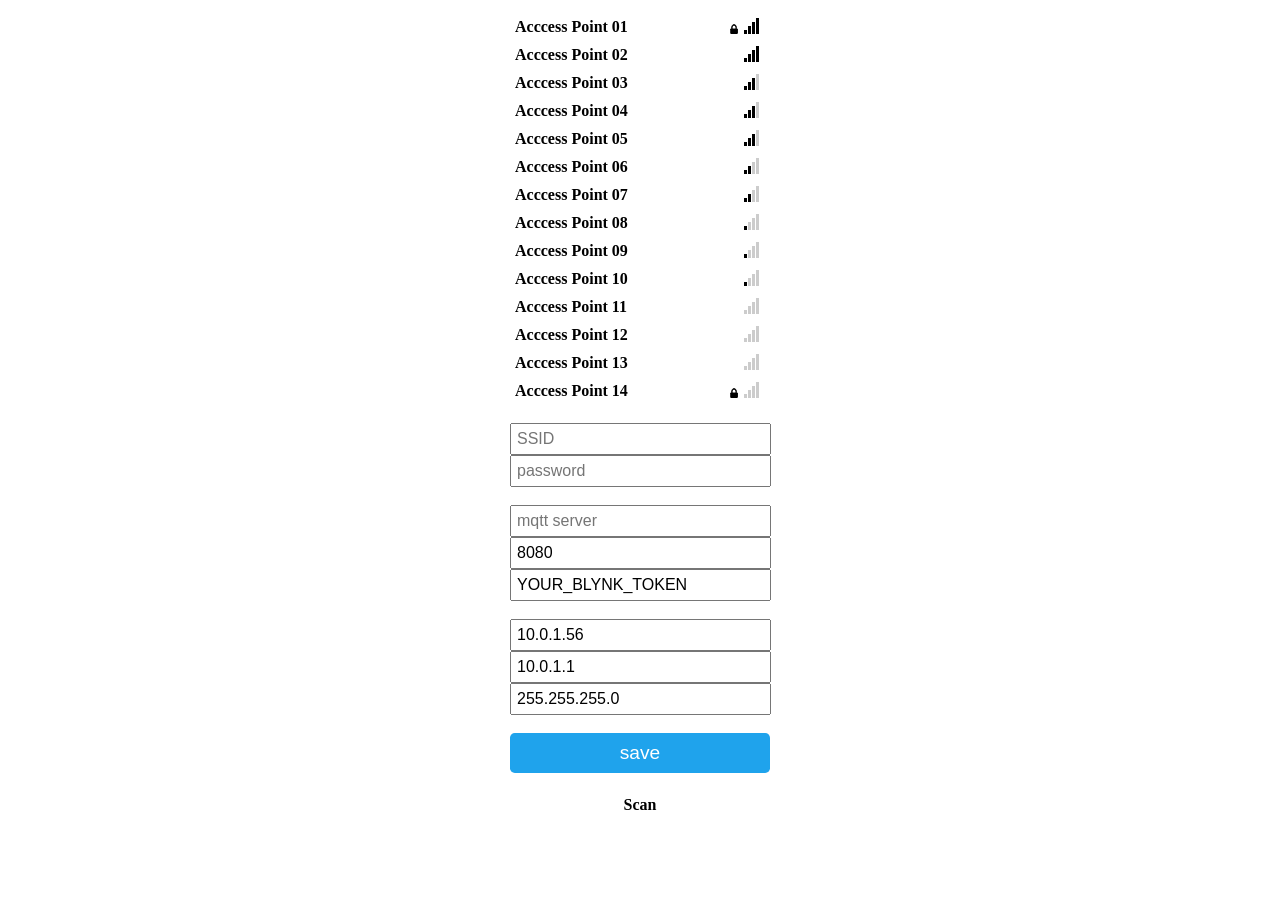
<file: lib/WifiManager/extras/test.html>
<!DOCTYPE html>
<html lang="en">

<head>
    <meta name="viewport" content="width=device-width, initial-scale=1, user-scalable=no" />
    <title>Config ESP</title>
    <script>

    function c(l,e) {
    	console.log(l);
    	// preventDefault();
        document.getElementById('s').value = l.innerText || l.textContent;
        // document.location.href = document.location +"#wmform";
        p = l.nextElementSibling.classList.contains("l");
        document.getElementById('p').disabled = !p;
        if(p)document.getElementById('p').focus();
        return false;
    }

    </script>

<style>
.c,
body {
    text-align: center
}

div,
input {
    padding: 5px;
    font-size: 1em
}

input {
    width: 95%
}

body {
    font-family: verdana
}

button {
    border: 0;
    border-radius: .3rem;
    background-color: #1fa3ec;
    color: #fff;
    line-height: 2.4rem;
    font-size: 1.2rem;
    width: 100%
}

a {
    color: #000;
    font-weight: 700;
    text-decoration: none
}

a:hover {
    color: #1fa3ec;
    text-decoration: underline
}

.q {
    height: 16px;
    margin: 0;
    padding: 0 5px;
    text-align: right;
    min-width: 38px
}

.q.q-0:after {
    background-position-x: 0
}

.q.q-1:after {
    background-position-x: -16px
}

.q.q-2:after {
    background-position-x: -32px
}

.q.q-3:after {
    background-position-x: -48px
}

.q.q-4:after {
    background-position-x: -64px
}

.q.l:before {
    background-position-x: -80px;
    padding-right: 5px
}

.ql .q {
    float: left
}

.qr .q {
    float: right
}

.qinv .q {
    -webkit-filter: invert(1);
    filter: invert(1)
}

.q:after,
.q:before {
    content: '';
    width: 16px;
    height: 16px;
    display: inline-block;
    background-repeat: no-repeat;
    background-position: 16px 0;
    background-image: url('[data-uri]');
}

@media (-webkit-min-device-pixel-ratio: 2),
(min-resolution: 192dpi) {
    .q:before,
    .q:after {
        background-image: url('[data-uri]');
        background-size: 95px 16px;
    }
}

input:disabled {
    opacity: 0.5;
}

</style>

</head>

<body>
 	<!-- classes, left/right invert -->
    <div class="qr" style='text-align:left;display:inline-block;min-width:260px;'>
        <div><a href='#p' onclick='c(this)'>Acccess Point 01</a><div role='img' aria-label='88%' title='88%' class='q q-4 l'></div></div>
        <div><a href='#p' onclick='c(this)'>Acccess Point 02</a><div role='img' aria-label='88%' title='88%' class='q q-4'></div></div>
        <div><a href='#p' onclick='c(this)'>Acccess Point 03</a><div role='img' aria-label='88%' title='88%' class='q q-3'></div></div>
        <div><a href='#p' onclick='c(this)'>Acccess Point 04</a><div role='img' aria-label='88%' title='88%' class='q q-3'></div></div>
        <div><a href='#p' onclick='c(this)'>Acccess Point 05</a><div role='img' aria-label='88%' title='88%' class='q q-3'></div></div>
        <div><a href='#p' onclick='c(this)'>Acccess Point 06</a><div role='img' aria-label='88%' title='88%' class='q q-2'></div></div>
        <div><a href='#p' onclick='c(this)'>Acccess Point 07</a><div role='img' aria-label='88%' title='88%' class='q q-2'></div></div>
        <div><a href='#p' onclick='c(this)'>Acccess Point 08</a><div role='img' aria-label='88%' title='88%' class='q q-1'></div></div>
        <div><a href='#p' onclick='c(this)'>Acccess Point 09</a><div role='img' aria-label='88%' title='88%' class='q q-1'></div></div>
        <div><a href='#p' onclick='c(this)'>Acccess Point 10</a><div role='img' aria-label='88%' title='88%' class='q q-1'></div></div>
        <div><a href='#p' onclick='c(this)'>Acccess Point 11</a><div role='img' aria-label='88%' title='88%' class='q q-0'></div></div>
        <div><a href='#p' onclick='c(this)'>Acccess Point 12</a><div role='img' aria-label='88%' title='88%' class='q q-0'></div></div>
        <div><a href='#p' onclick='c(this)'>Acccess Point 13</a><div role='img' aria-label='88%' title='88%' class='q q-0'></div></div>
        <div><a href='#p' onclick='c(this)'>Acccess Point 14</a><div role='img' aria-label='88%' title='88%' class='q q-0 l'></div></div>
        <br/>
        <form id="wmform" method='get' action='wifisave'>
            <input id='s' name='s' length=32 placeholder='SSID'>
            <br/>
            <input id='p' name='p' length=64 type='password' placeholder='password'>
            <br/>
            <br/>
            <input id='server' name='server' length=4 placeholder='mqtt server' value=''>
            <br/>
            <input id='port' name='port' length=5 placeholder='mqtt port' value='8080'>
            <br/>
            <input id='blynk' name='blynk' length=3 placeholder='blynk token' value='YOUR_BLYNK_TOKEN'>
            <br/>
            <br/>
            <input id='ip' name='ip' length=15 placeholder='Static IP' value='10.0.1.56'>
            <br/>
            <input id='gw' name='gw' length=15 placeholder='Static Gateway' value='10.0.1.1'>
            <br/>
            <input id='sn' name='sn' length=15 placeholder='Subnet' value='255.255.255.0'>
            <br/>
            <br/>
            <button type='submit'>save</button>
        </form>
        <br/>
        <div class="c"><a href="/wifi">Scan</a></div>
    </div>
</body>

</html>
</file>
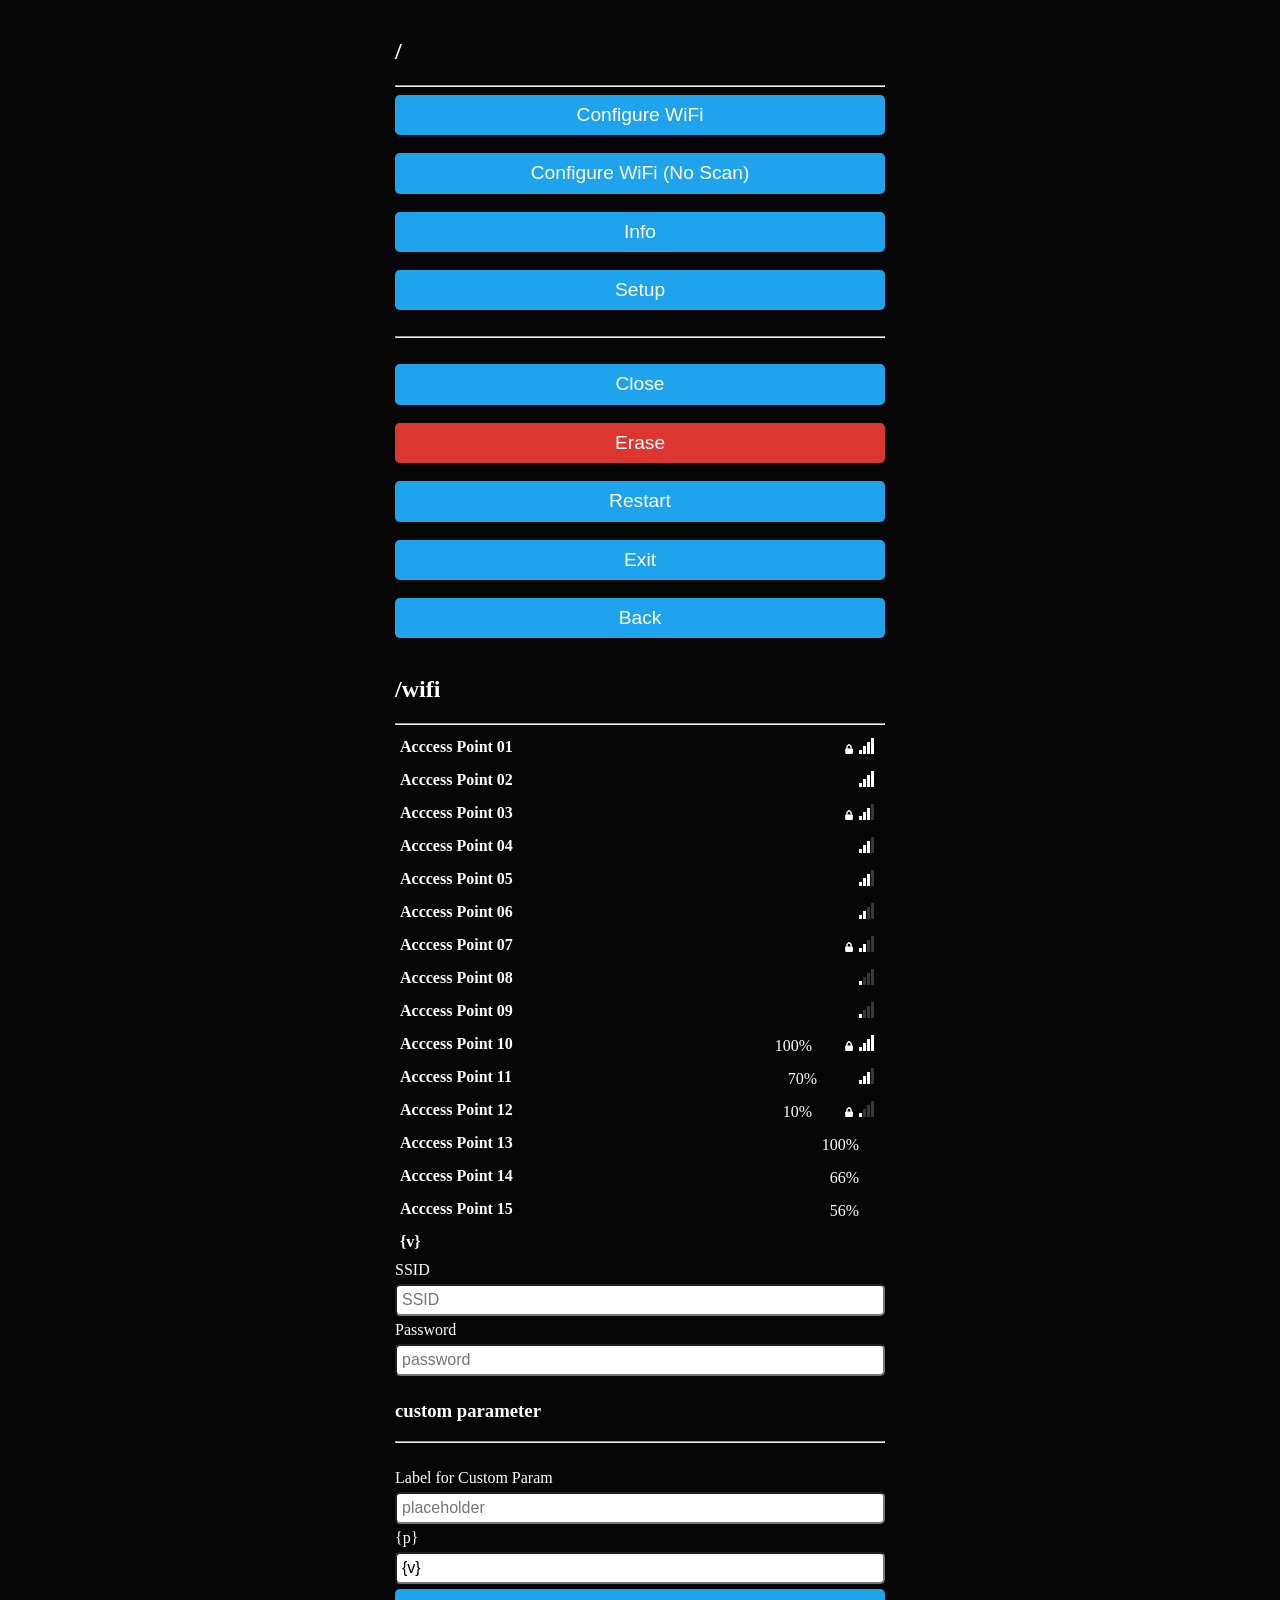
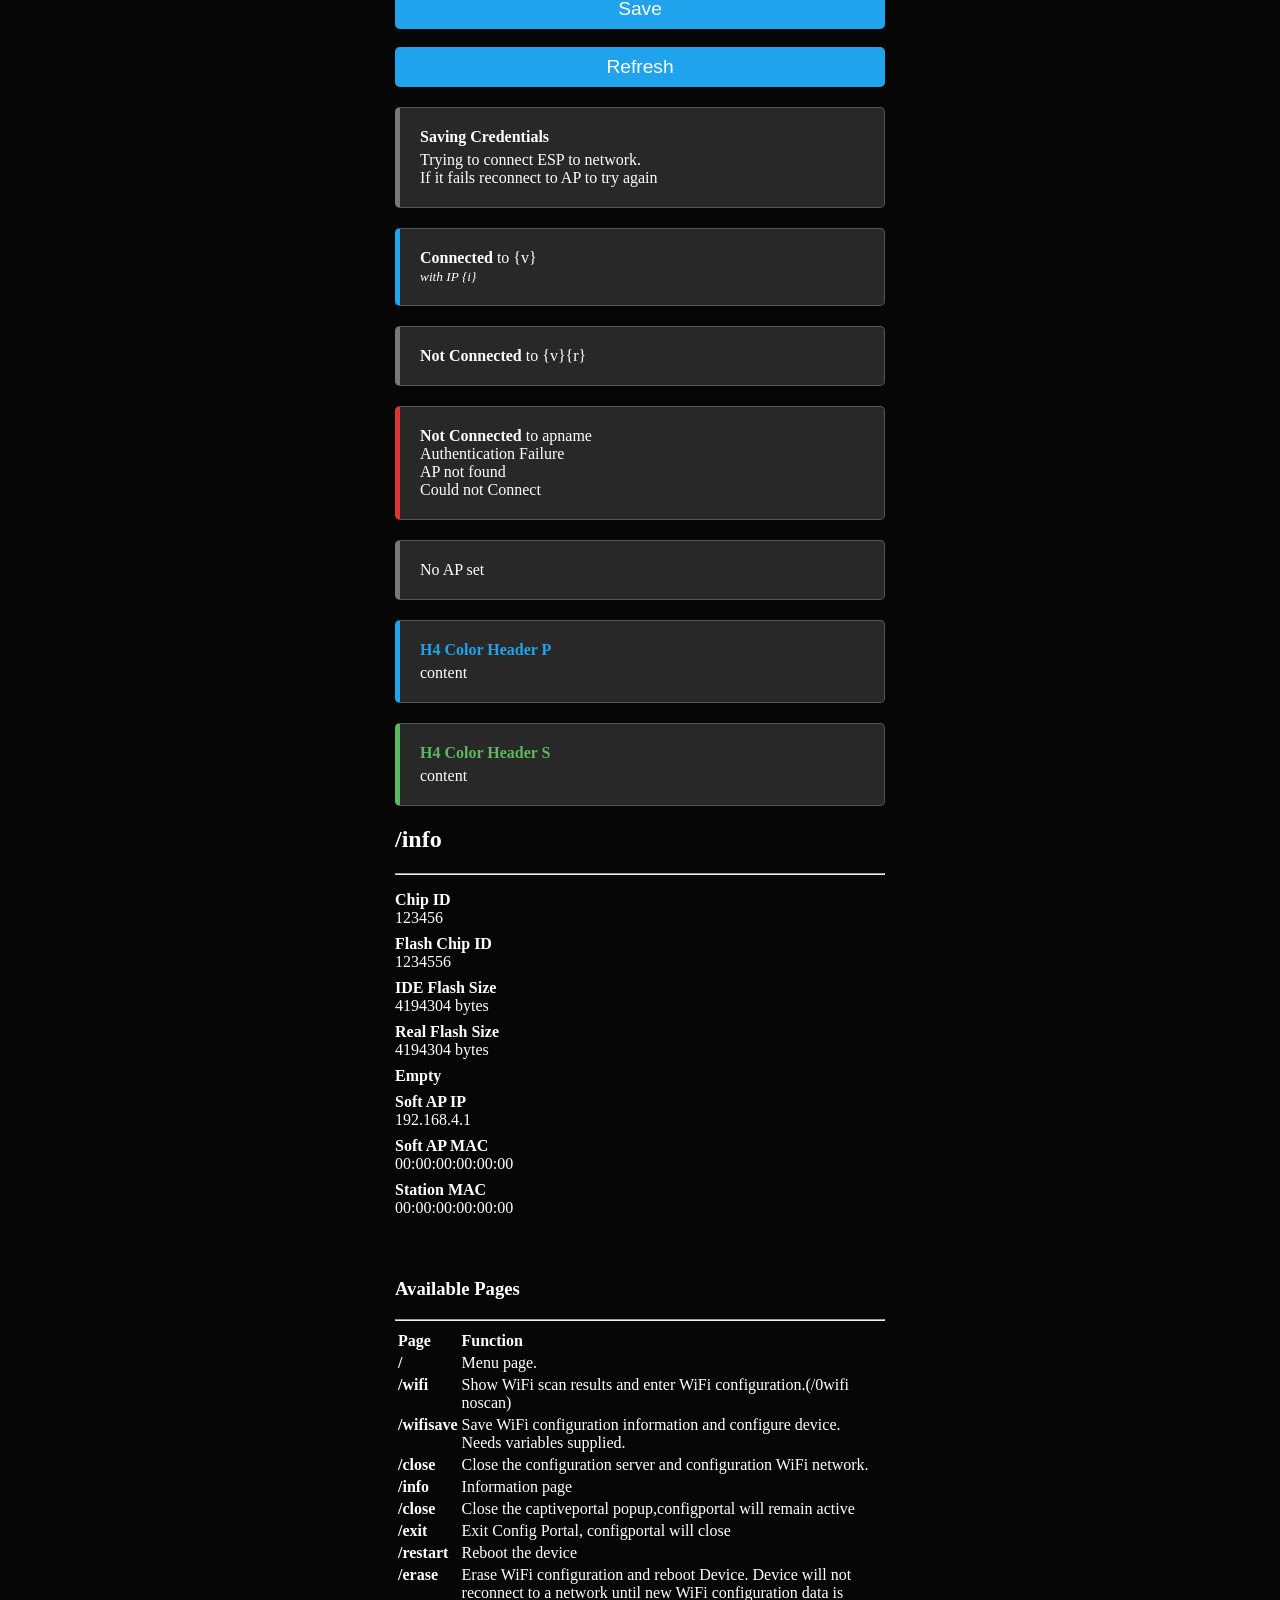
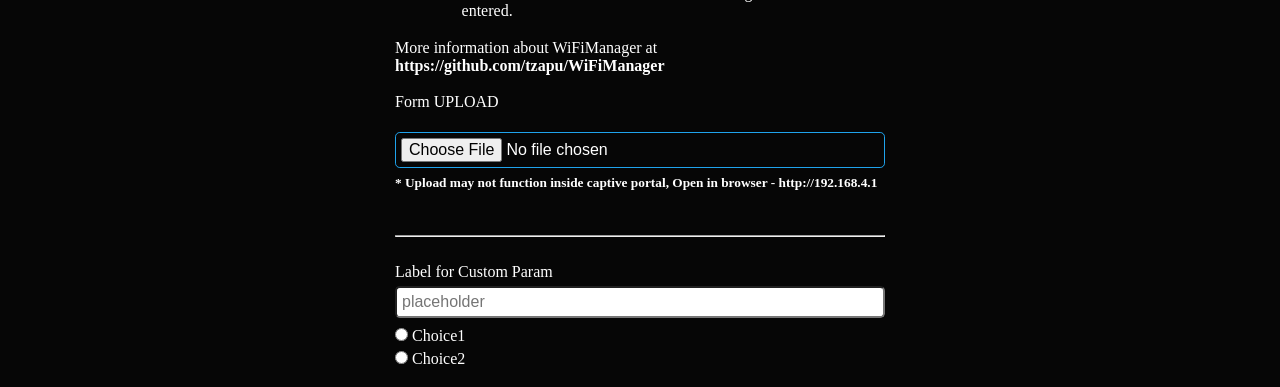
<file: lib/WifiManager/extras/WiFiManager.template.html>
<!-- HTTP_HEAD -->
<!DOCTYPE html>
<html lang="en">
	<head>
		<meta name=\"viewport\" content=\"width=device-width, initial-scale=1, user-scalable=no\"/>
		<title>{v}</title>
<!-- /HTTP_HEAD -->
<!-- HTTP_STYLE -->
<style>

:root{
	 /* CSS VARIABLE THEME COLOR */
	/*--primarycolor:#9933CC;*/
	--primarycolor:#1fa3ec;
}

body.invert,
body.invert a,
body.invert h1 {
	background-color:#060606;
	color:white;
}
body.invert .msg{
	background-color: #282828;
	border-top: 1px solid #555;
	border-right: 1px solid #555;
	border-bottom: 1px solid #555;
	color:#fff;
}
body.invert .q[role=img] {
    -webkit-filter: invert(1);
    filter: invert(1);
}
.c,
body {
    text-align: center;
    font-family: verdana
}
.wrap {
	text-align:left;
	display:inline-block;
	min-width:260px;
	max-width:500px;
}
div,
input {
    padding: 5px;
    font-size: 1em;
    /*width: 100%;*/
    margin:5px 0;
	box-sizing: border-box;
}
input,button,.msg{
	border-radius:.3rem;
    width: 100%;
}
input[type=radio]{
    width: auto;
}
button,input[type="button"],input[type="submit"] {
    border: 0;
    background-color: var(--primarycolor);
    color: #fff;
    line-height: 2.4rem;
    font-size: 1.2rem;
}
input[type="file"]{
	border: 1px solid var(--primarycolor);
}
a {
    color: #000;
    font-weight: 700;
    text-decoration: none;
}
a:hover {
    color: var(--primarycolor);
    text-decoration: underline;
}
.h {
	display: none;
}
.q {
    height: 16px;
    margin: 0;
    padding: 0 5px;
    text-align: right;
    min-width: 38px;
    float:right;
}
.q.q-0:after {
    background-position-x: 0;
}
.q.q-1:after {
    background-position-x: -16px;
}
.q.q-2:after {
    background-position-x: -32px;
}
.q.q-3:after {
    background-position-x: -48px;
}
.q.q-4:after {
    background-position-x: -64px;
}
.q.l:before {
    background-position-x: -80px;
    padding-right: 5px
}
.ql .q {
    float: left;
}

.q:after,
.q:before {
    content: '';width:16px;height:16px;display:inline-block;background-repeat:no-repeat;background-position: 16px 0;
 background-image: url('[data-uri]');
}
@media (-webkit-min-device-pixel-ratio: 2),
(min-resolution: 192dpi) {
    .q:before,
    .q:after {
        background-image: url('[data-uri]');
        background-size: 95px 16px;
    }
}

.msg {
	padding: 20px;
	margin: 20px 0;
	border: 1px solid #eee;
	border-left-width: 5px;
	border-left-color: #777;
}

.msg h4 {
    margin-top: 0;
	margin-bottom: 5px;
}
.msg.P {
    border-left-color: var(--primarycolor);
}
.msg.P h4 {
    color: var(--primarycolor);
}
.msg.S {
    border-left-color: #5cb85c;
}
.msg.S h4 {
    color: #5cb85c;
}
.msg.D {
    border-left-color: #dc3630;
}
.msg.D h4 {
    color: #dc3630;
}

dt {
	font-weight: bold;
}
dd {
	margin: 0;
	padding: 0 0 0.5em 0;
}
td {
	vertical-align: top;
}
button.D{
	background-color:#dc3630;
}

input:disabled {
	opacity: 0.5;
}

</style>
<!-- /HTTP_STYLE -->
<!-- HTTP_SCRIPT -->
		<script>
		function c(l){document.getElementById('s').value=l.innerText||l.textContent;
		p = l.nextElementSibling.classList.contains('l');
		document.getElementById('p').disabled = !p;
		if(p)document.getElementById('p').focus()};
		</script>
<!-- /HTTP_SCRIPT -->
<!-- HTTP_HEAD_END -->
	</head>
	<body class="invert">
		<div class='wrap'>
		<!-- <div class='wrap ql qinv'> -->
<!-- /HTTP_HEAD_END -->
			<!-- SAMPLE -->
			<h2>/</h2><hR>
			<!-- /SAMPLE -->
			<!-- HTTP_PORTAL_OPTIONS -->
			<!-- /HTTP_PORTAL_OPTIONS -->
			<!-- HTTP_PORTAL_MENU[] -->
			<form action='/wifi' method='get'><button>Configure WiFi</button></form><br/>
			<form action='/0wifi' method='get'><button>Configure WiFi (No Scan)</button></form><br/>
			<form action='/info' method='get'><button>Info</button></form><br/>
			<form action='/param' method='get'><button>Setup</button></form><br/>
			<Hr><br/>
			<form action='/close' method='post'><button>Close</button></form><br/>
			<form action='/erase' method='post'><button class='D'>Erase</button></form><br/>
			<form action='/restart' method='post'><button>Restart</button></form><br/>
			<form action='/exit' method='post'><button>Exit</button></form><br/>
			<form action='/' method='post'><button>Back</button></form><br/>
			<!-- /HTTP_PORTAL_MENU -->
			<!-- SAMPLE -->
			<h2>/wifi</h2><hr>
			<div><a href='#p' onclick='c(this)'>Acccess Point 01</a><div role='img' aria-label='88%' title='88%' class='q q-4 l'></div></div>
			<div><a href='#p' onclick='c(this)'>Acccess Point 02</a><div role='img' aria-label='88%' title='88%' class='q q-4'></div></div>
			<div><a href='#p' onclick='c(this)'>Acccess Point 03</a><div role='img' aria-label='60%' title='60%' class='q q-3 l'></div></div>
			<div><a href='#p' onclick='c(this)'>Acccess Point 04</a><div role='img' aria-label='60%' title='60%' class='q q-3'></div></div>
			<div><a href='#p' onclick='c(this)'>Acccess Point 05</a><div role='img' aria-label='60%' title='60%' class='q q-3'></div></div>
			<div><a href='#p' onclick='c(this)'>Acccess Point 06</a><div role='img' aria-label='40%' title='40%' class='q q-2'></div></div>
			<div><a href='#p' onclick='c(this)'>Acccess Point 07</a><div role='img' aria-label='40%' title='40%' class='q q-2 l'></div></div>
			<div><a href='#p' onclick='c(this)'>Acccess Point 08</a><div role='img' aria-label='20%' title='20%' class='q q-1'></div></div>
			<div><a href='#p' onclick='c(this)'>Acccess Point 09</a><div role='img' aria-label='20%' title='20%' class='q q-1'></div></div>
			<div><a href='#p' onclick='c(this)'>Acccess Point 10</a><div role='img' aria-label='20%' title='20%' class='q q-4 l'></div><div class='q '>100%</div></div>
			<div><a href='#p' onclick='c(this)'>Acccess Point 11</a><div role='img' aria-label='10%' title='10%' class='q q-3'></div><div class='q '>70%</div></div>
			<div><a href='#p' onclick='c(this)'>Acccess Point 12</a><div role='img' aria-label='10%' title='10%' class='q q-1 l'></div><div class='q '>10%</div></div>
			<div><a href='#p' onclick='c(this)'>Acccess Point 13</a><div role='img' aria-label='10%' title='10%' class='q q-0 h'></div><div class='q '>100%</div></div>
			<div><a href='#p' onclick='c(this)'>Acccess Point 14</a><div class='q'>66%</div></div>
			<div><a href='#p' onclick='c(this)'>Acccess Point 15</a><div class='q'>56%</div></div>
			<!-- /SAMPLE -->
			<!-- HTTP_ITEM -->
			<div><a href='#p' onclick='c(this)'>{v}</a><div role='img' aria-label='{r}%' title='{r}%' class='q q-{q} {i}'></div></div>
			<!-- /HTTP_ITEM -->
			<!-- HTTP_FORM_START -->
			<form method='get' action='wifisave'><label for='s'>SSID</label><br/><input id='s' name='s' length=32 placeholder='SSID'><br/><label for='p'>Password</label><input id='p' name='p' length=64 type='password' placeholder='password'><br/>
			<!-- /HTTP_FORM_START -->
			<!-- SAMPLE -->
			<h3>custom parameter</h3><hr>
			<br/><label for='custom'>Label for Custom Param</label>
			<br/><input id='custom' name='custom' length='255' placeholder='placeholder' value='' {c}>
			<!-- /SAMPLE -->			
			<!-- HTTP_FORM_LABEL -->
			<br/><label for='{i}'>{p}</label>
			<!-- /HTTP_FORM_LABEL -->
			<!-- HTTP_FORM_PARAM -->
			<br/><input id='{i}' name='{n}' length='{l}' placeholder='{p}' value='{v}' {c}>
			<!-- /HTTP_FORM_PARAM -->
			<!-- HTTP_FORM_END -->
			<br/><button type='submit'>Save</button></form>
			<!-- /HTTP_FORM_END -->
			<!-- HTTP_SCAN_LINK -->
			<br/><form action='/wifi' method='get'><button>Refresh</button></form>
			<!-- /HTTP_SCAN_LINK -->
			<!-- HTTP_SAVED -->
			<div class='msg'><h4>Saving Credentials</h4>Trying to connect ESP to network.<br />If it fails reconnect to AP to try again</div>
			<!-- /HTTP_SAVED -->
			<!-- HTTP_STATUS_ON -->
			<div class='msg P'><strong>Connected</strong> to {v}<br/><em><small>with IP {i}</small></em></div>
			<!-- /HTTP_STATUS_ON -->     	
			<!-- HTTP_STATUS_OFF -->
			<div class='msg {c}'><strong>Not Connected</strong> to {v}{r}</div>
			<!-- /HTTP_STATUS_OFF --> 
			<!-- sample -->
			<div class='msg D'><strong>Not Connected</strong> to apname
			<!-- /sample -->
			<!-- HTTP_STATUS_OFFPW -->
				<br/>Authentication Failure
			<!-- /HTTP_STATUS_OFFPW -->
			<!-- HTTP_STATUS_OFFNOAP -->
				<br/>AP not found
			<!-- /HTTP_STATUS_OFFNOAP -->	
			<!-- HTTP_STATUS_OFFFAIL -->
				<br/>Could not Connect
			<!-- /HTTP_STATUS_OFFFAIL -->	
			</div>
			<!-- HTTP_STATUS_NONE -->
			<div class='msg'>No AP set</div>
			<!-- /HTTP_STATUS_NONE -->
			<!-- SAMPLE -->
			<div class='msg P'><h4>H4 Color Header P</h4>content</div>
			<!-- /SAMPLE -->
			<!-- SAMPLE -->
			<div class='msg S'><h4>H4 Color Header S</h4>content</div>
			<!-- /SAMPLE -->	
			<!-- SAMPLE -->
			<h2>/info</h3><hr>
			<dl>
				<dt>Chip ID</dt><dd>123456</dd>
				<dt>Flash Chip ID</dt><dd>1234556</dd>
				<dt>IDE Flash Size</dt><dd>4194304 bytes</dd>
				<dt>Real Flash Size</dt><dd>4194304 bytes</dd>
				<dt>Empty</dt><dd></dd>
				<dt>Soft AP IP</dt><dd>192.168.4.1</dd>
				<dt>Soft AP MAC</dt><dd>00:00:00:00:00:00</dd>
				<dt>Station MAC</dt><dd>00:00:00:00:00:00</dd>
			</dl>
			<!-- /SAMPLE -->
			<!-- HTTP_HELP -->
		 		<br/><h3>Available Pages</h3><hr>
		 		<table class='table'>
		 		<thead><tr><th>Page</th><th>Function</th></tr></thead><tbody>
		 		<tr><td><a href='/'>/</a></td>
		 		<td>Menu page.</td></tr>
		 		<tr><td><a href='/wifi'>/wifi</a></td>
		 		<td>Show WiFi scan results and enter WiFi configuration.(/0wifi noscan)</td></tr>
		 		<tr><td><a href='/wifisave'>/wifisave</a></td>
		 		<td>Save WiFi configuration information and configure device. Needs variables supplied.</td></tr>
		 		<tr><td><a href='/close'>/close</a></td>
		 		<td>Close the configuration server and configuration WiFi network.</td></tr>
		 		<tr><td><a href='/info'>/info</a></td>
		 		<td>Information page</td></tr>
 				<tr><td><a href='/close'>/close</a></td>
 				<td>Close the captiveportal popup,configportal will remain active</td></tr>
		 		<tr><td><a href='/exit'>/exit</a></td>
		 		<td>Exit Config Portal, configportal will close</td></tr>
		 		<tr><td><a href='/restart'>/restart</a></td>
		 		<td>Reboot the device</td></tr>
		 		<tr><td><a href='/erase'>/erase</a></td>
		 		<td>Erase WiFi configuration and reboot Device. Device will not reconnect to a network until new WiFi configuration data is entered.</td></tr>
		 		</table>
		 		<p/>More information about WiFiManager at <a href='https://github.com/tzapu/WiFiManager'>https://github.com/tzapu/WiFiManager</a>
			<!-- /HTTP_HELP -->
			<!-- FORM_UPLOAD -->
			<Br/><br/>Form UPLOAD<br/>
			<form method='POST' action='u' enctype='multipart/form-data'>
				<input type='file' name='update' accept='.bin,application/octet-stream' onchange="(function(el){document.getElementById('uploadbin').style.display = el.value=='' ? 'none' : 'initial';})(this)">
				<button id='uploadbin' class="h">Submit</button>
			</form>
			<a href='http://192.168.4.1' target='_blank'><small>* Upload may not function inside captive portal, Open in browser - http://192.168.4.1</a></small>
			<!-- /FORM_UPLOAD -->	


			<!-- FORM_EXTRAS -->
			<br/><br/><br/><hr>
			<br/><label for='custom'>Label for Custom Param</label>
			<br/><input id='custom' name='custom' length='255' placeholder='placeholder' value='' {c}>
			<br/><input style='display: inline-block;' type='radio' id='choice1' name='program_selection' value='1'>
  			<label for='choice1'>Choice1</label><br>
  			<input style='display: inline-block;' type='radio' id='choice2' name='program_selection' value='2'>
  			<label for='choice2'>Choice2</label><br>

			<!-- /FORM_EXTRAS -->

<!-- HTTP_END -->
    </div>
	</body>
</html>
<!-- /HTTP_END -->
</file>
